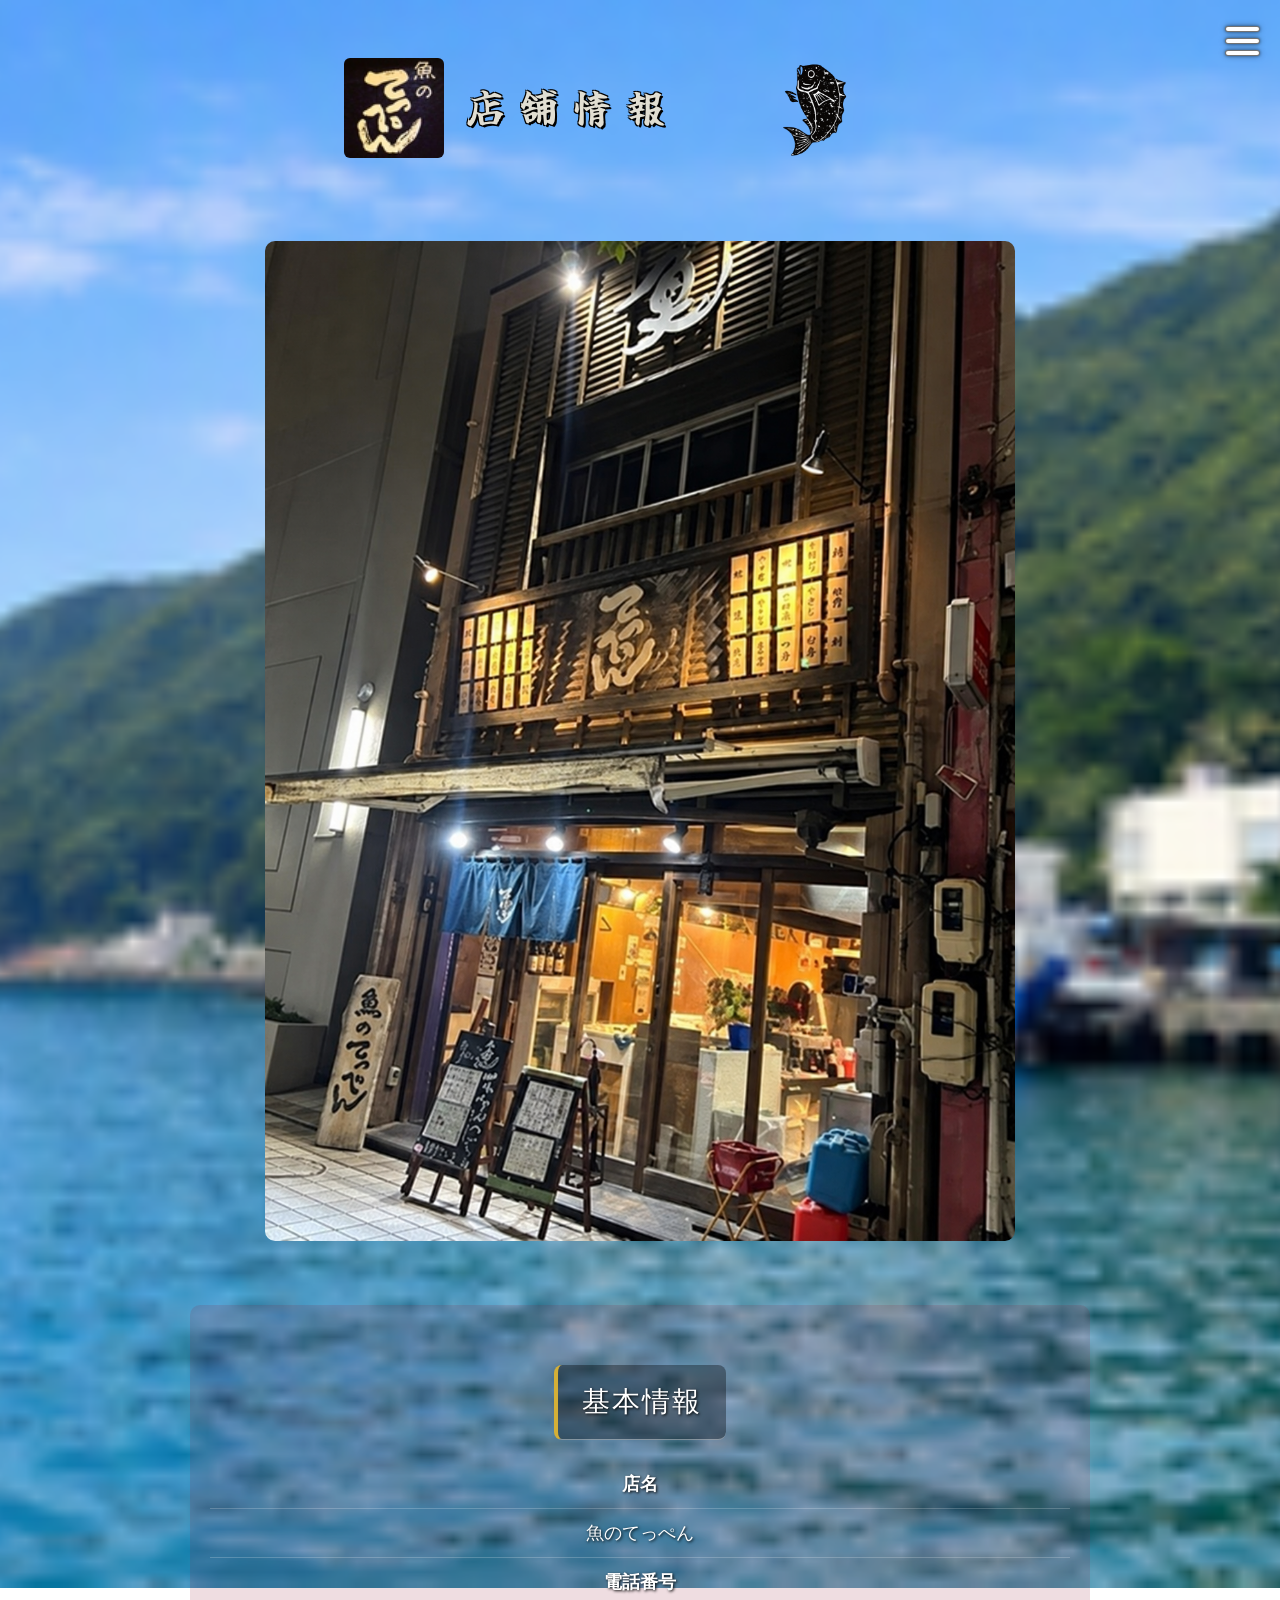
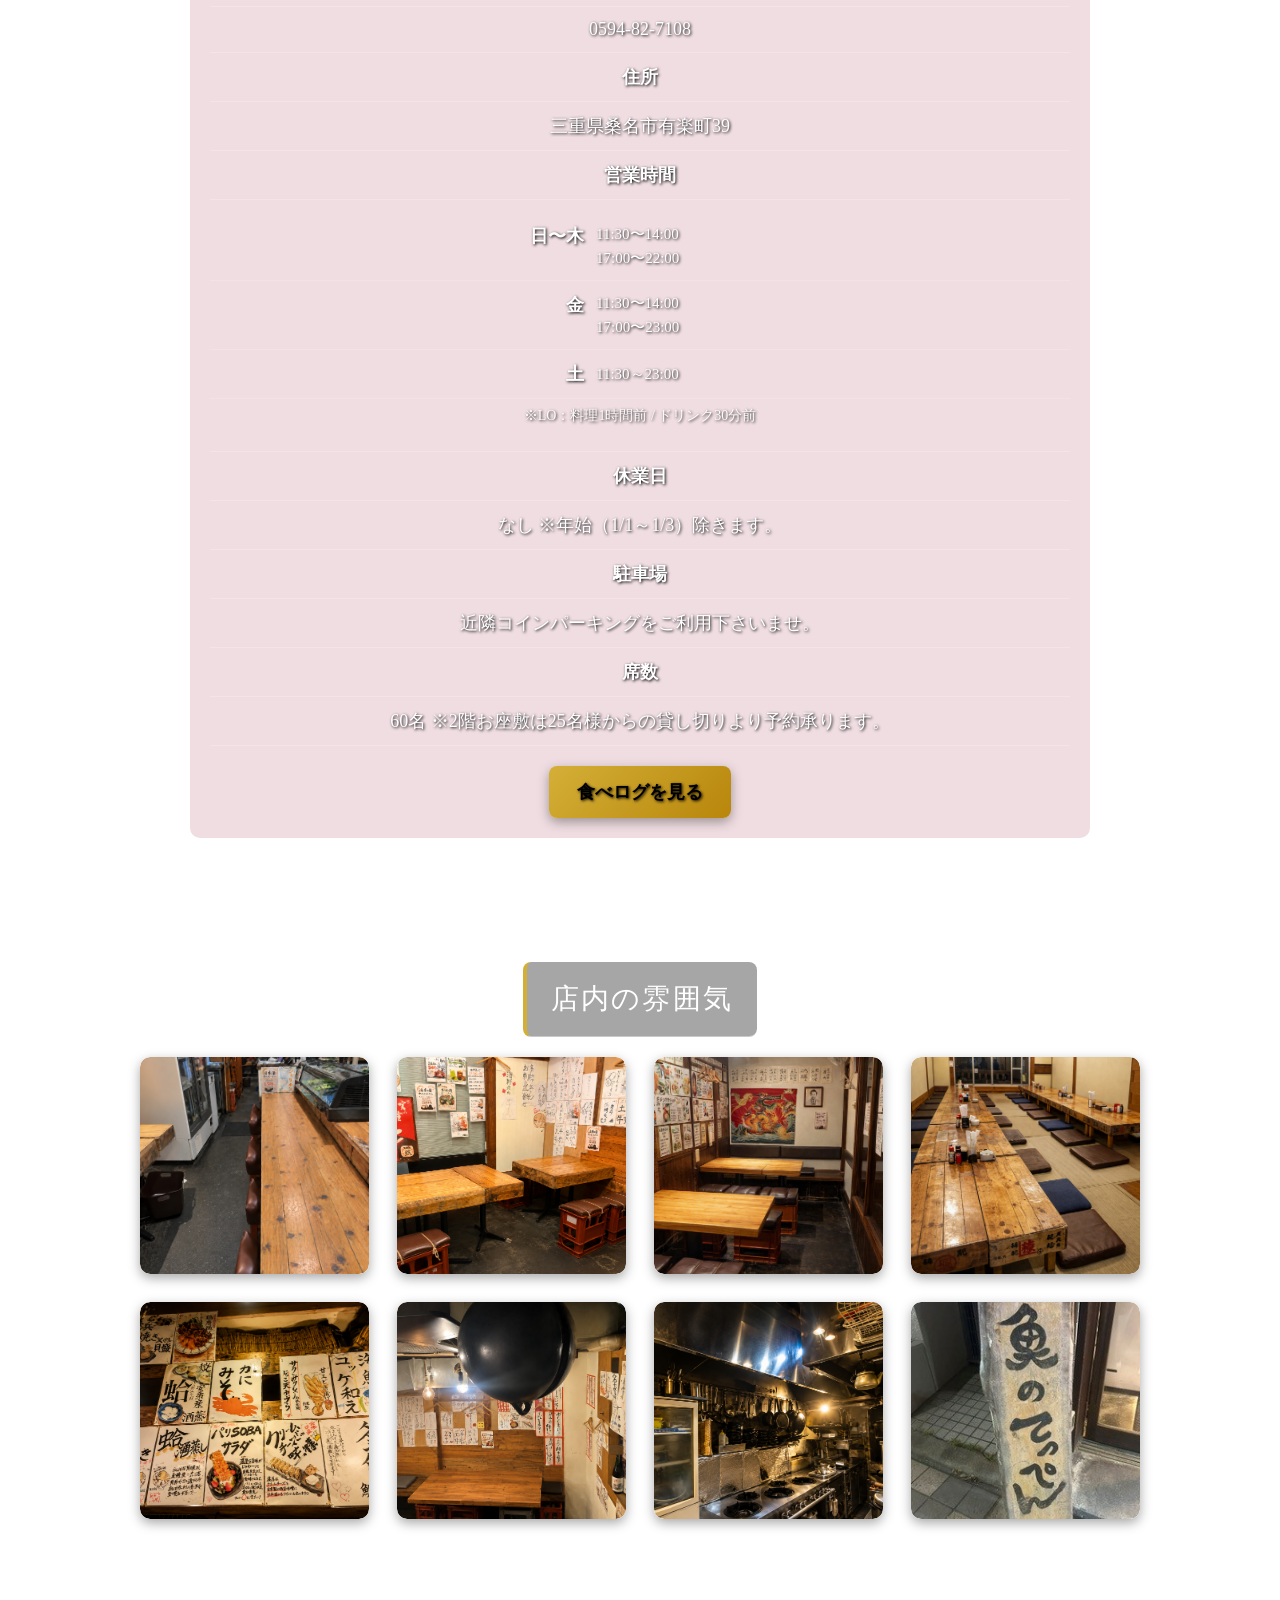
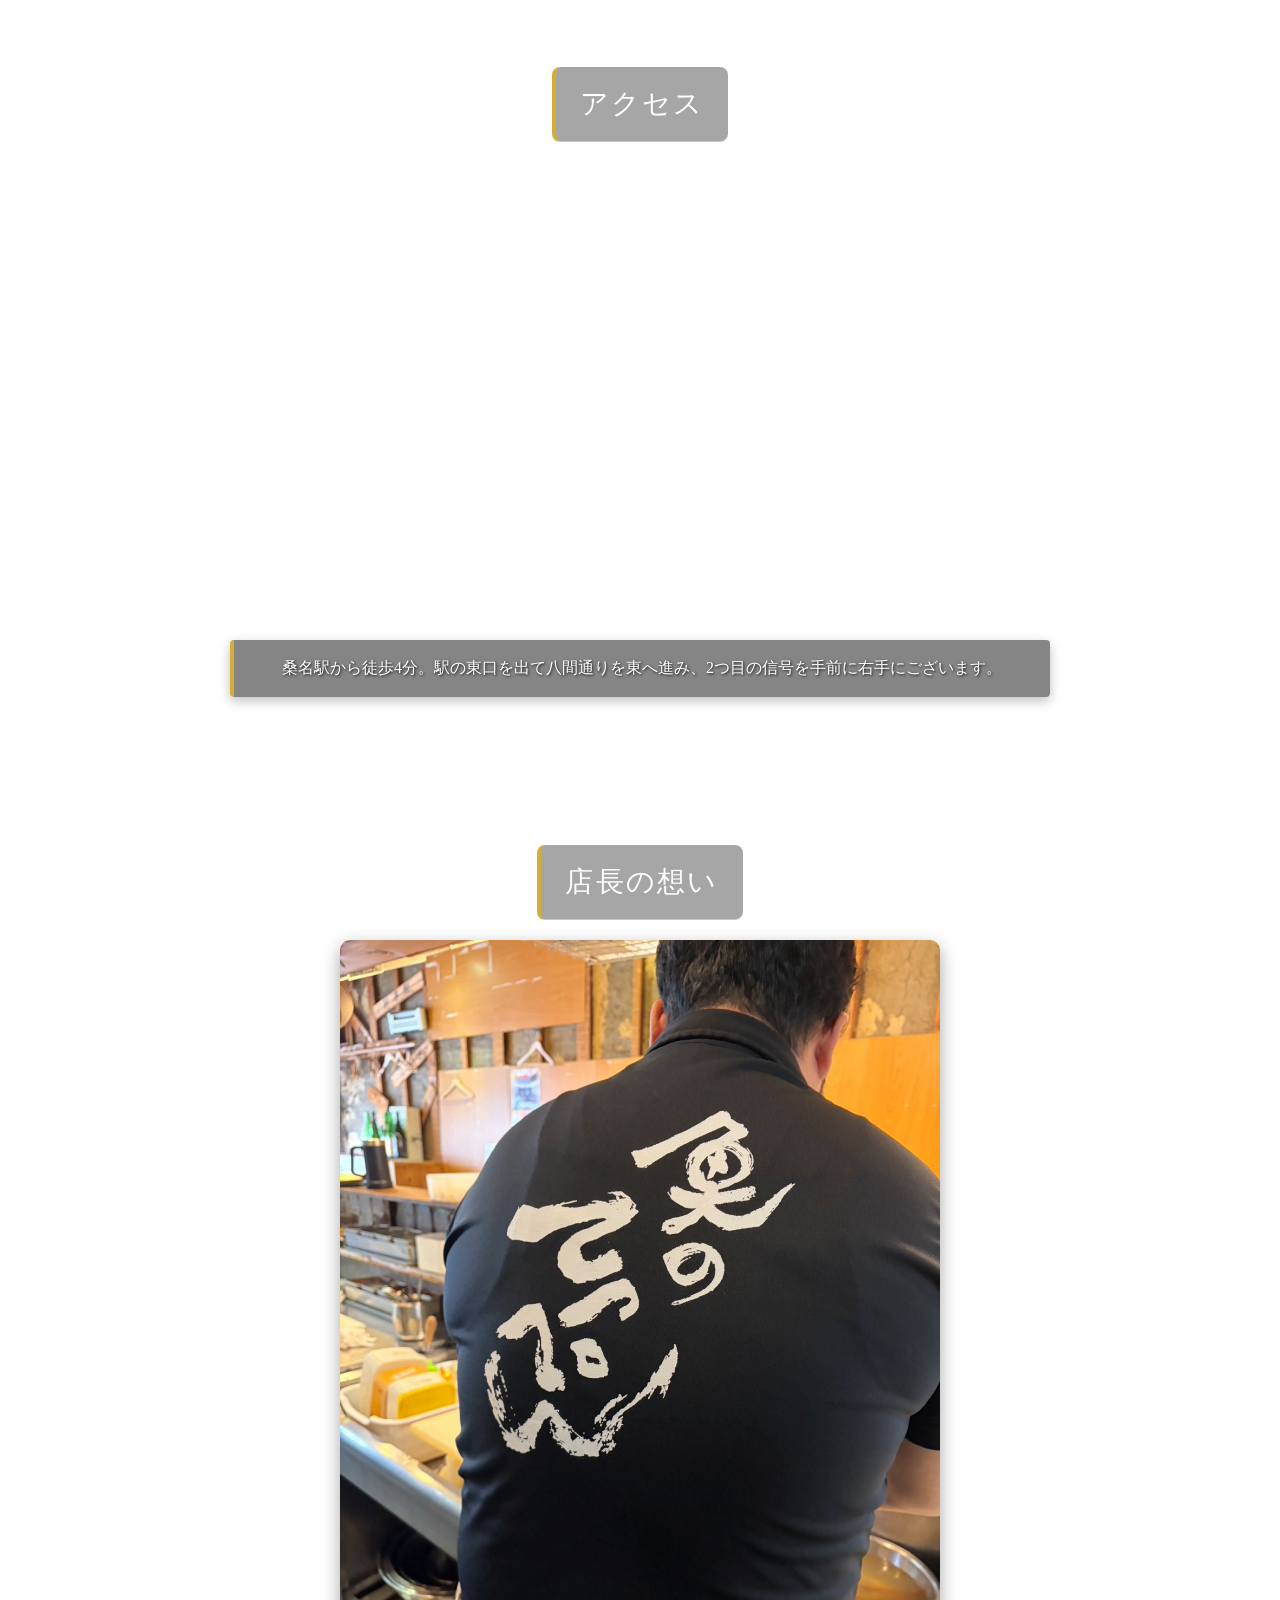
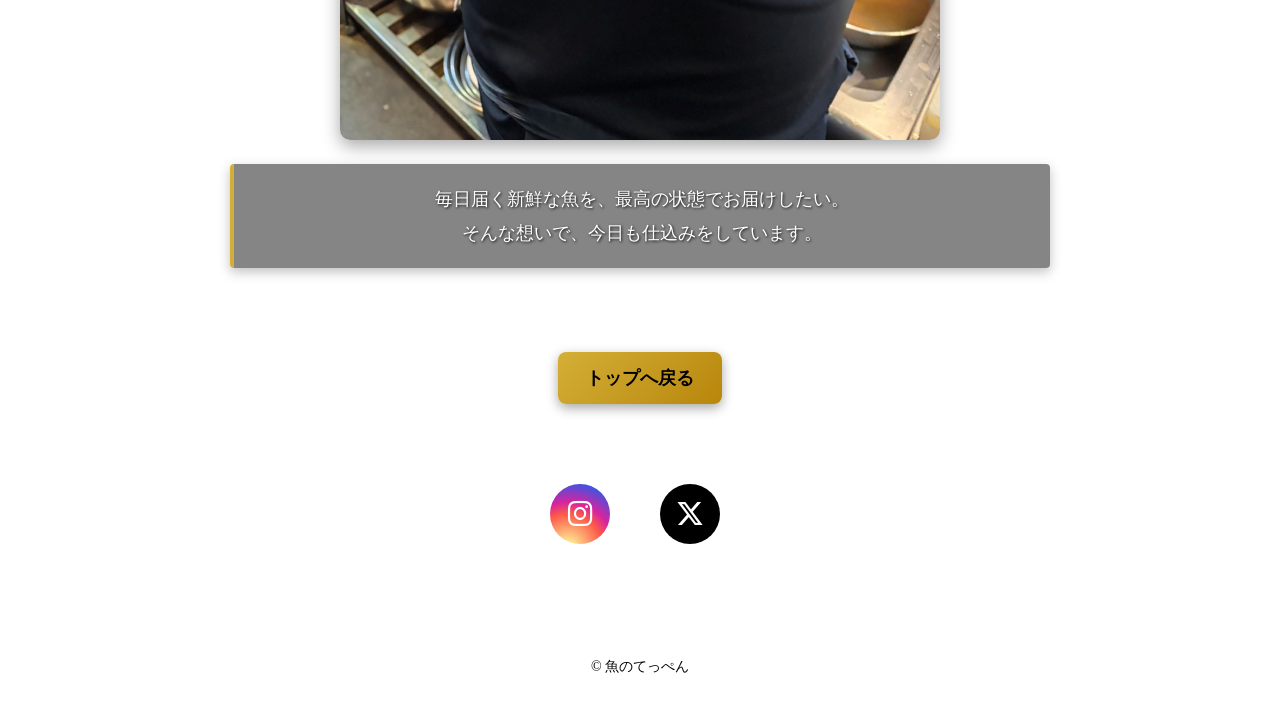
<file: shop.html>
<!DOCTYPE html>
<html lang="ja">
<head>

    <!-- Google tag (gtag.js) -->
    <script async src="https://www.googletagmanager.com/gtag/js?id=G-25Q0QCR59C"></script>
    <script>
        window.dataLayer = window.dataLayer || [];

        function gtag() {
            dataLayer.push(arguments);
        }

        gtag('js', new Date());
        gtag('config', 'G-25Q0QCR59C');
    </script>


    <meta charset="UTF-8">
    <meta name="viewport" content="width=device-width, initial-scale=1.0">
    <title>店舗情報 | 魚のてっぺん</title>
    <link rel="stylesheet" href="common.css?v=20">
    <link rel="stylesheet" href="shop.css">
    <!-- Font Awesome（Instagram・Twitter用） -->
    <link rel="stylesheet" href="https://cdnjs.cloudflare.com/ajax/libs/font-awesome/6.5.0/css/all.min.css">
</head>

<body>

    <!-- ロゴ（ホームに戻るリンク付き） -->
    <div class="logo">
    <a href="index.html" class="logo-img-wrap">
        <img src="てっぺん金ロゴ.jpg" alt="ロゴ">
    </a>

    <span class="logo-text">店 舗 情 報</span>

    <div class="fish-wrap">
        <img src="鯛魚拓編集済.png" class="fish-icon" alt="魚アイコン">
    </div>
</div>

    <header class="site-header">
    <div class="hamburger" id="hamburger">
        <span></span>
        <span></span>
        <span></span>
    </div>

    <div id="overlay"></div>

    <nav class="nav" id="nav"> 
        <ul>
            <li><a href="index.html">ホーム</a></li>
            <li><a href="menu.html">メニュー</a></li>
            <li><a href="shop.html">店舗情報</a></li>
        </ul>
    </nav>
</header>

    <main class="store-page">

        <!-- 店舗外観（任意） -->
        <section class="store-visual">
            <img src="てっぺん入口外観生成.png" alt="魚のてっぺん 外観写真">
        </section>

        <!-- 基本情報＋営業時間・定休日 -->
        <section class="store-info-block">
            <h2 class="section-title">基本情報</h2>
            <dl class="store-info-list">
                    <dt>店名</dt>
                    <dd>魚のてっぺん</dd>
                    <dt>電話番号</dt>
                    <dd><a href="tel:0594-82-7108" class="tel-link">0594-82-7108</a></dd>
                    <dt>住所</dt>
                    <dd>三重県桑名市有楽町39</dd>
                        <dt>営業時間</dt>
                    <dd class="business-hours">
            <div class="hours-row">
                <span>日〜木</span>
                <span>11:30〜14:00<br>17:00〜22:00</span>
            </div>

            <div class="hours-row">
                <span>金</span>
                <span>11:30〜14:00<br>17:00〜23:00</span>
            </div>

            <div class="hours-row single">
                <span>土</span>
                <span>11:30～23:00</span>
            </div>

        <p class="lo-note">※LO：料理1時間前 / ドリンク30分前</p>
            </dd>
                    <dt>休業日</dt>
                    <dd>なし  ※年始（1/1～1/3）除きます。</dd>
                    <dt>駐車場</dt>
                    <dd>近隣コインパーキングをご利用下さいませ。</dd>
                    <dt>席数</dt>
                    <dd>60名  ※2階お座敷は25名様からの貸し切りより予約承ります。</dd>
            </dl>

            <div class="tabelog-area">
                <a href="https://tabelog.com/" class="btn-gold">食べログを見る</a>
            </div>
        </section>

        <!-- 店内写真ギャラリー -->
        <section class="store-gallery">
  <h2 class="section-title">店内の雰囲気</h2>

  <div class="gallery-grid">
    <div class="gallery-item">
      <img src="てっぺんカウンター席.png" alt="カウンター席">
      <p class="caption">カウンター席</p>
    </div>

    <div class="gallery-item">
      <img src="てっぺん中央テーブル席.png" alt="二人掛けテーブル席">
      <p class="caption">二人掛けテーブル席</p>
    </div>

    <div class="gallery-item">
      <img src="てっぺんテーブル席奥.png" alt="四人掛けテーブル席">
      <p class="caption">四人掛けテーブル席</p>
    </div>

    <div class="gallery-item">
      <img src="てっぺん2Fお座敷.png" alt="2Fお座敷席">
      <p class="caption">2Fお座敷席</p>
    </div>

    <div class="gallery-item">
      <img src="てっぺんテーブル席天井.png" alt="テーブル席天井">
      <p class="caption">テーブル頭上簡易メニュー</p>
    </div>

    <div class="gallery-item">
      <img src="てっぺん浮き球.png" alt="店内浮き球">
      <p class="caption">階段浮き球</p>
    </div>

    <div class="gallery-item">
      <img src="てっぺん調理場.png" alt="調理場">
      <p class="caption">調理場</p>
    </div>

    <div class="gallery-item signboard-item">
    <img src="てっぺん外置き看板.jpg" alt="立て看板">
    <p class="caption">立て看板</p>
</div>
    </div>
  </div>
</section>

        <!-- アクセス（地図＋補足） -->
        <section class="store-access">
            <h2 class="section-title">アクセス</h2>

            <div class="map-wrap">
                <iframe src="https://www.google.com/maps/embed?pb=!1m18!1m12!1m3!1d3265.5737207814223!2d136.68388467557406!3d35.06739527279161!2m3!1f0!2f0!3f0!3m2!1i1024!2i768!4f13.1!3m3!1m2!1s0x60039a927434c833%3A0xfdcf0a91044ea59d!2z6a2a44Gu44Gm44Gj44G644KT!5e0!3m2!1sja!2sjp!4v1786248681460!5m2!1sja!2sjp" width="600" height="450" style="border:0;" allowfullscreen="" loading="lazy" 
                referrerpolicy="strict-origin-when-cross-origin"
                style="border:0;"
                allowfullscreen=""
                loading="lazy"
                referrerpolicy="no-referrer-when-downgrade"></iframe>
            </div>



            

            <div class="access-text">
                <p>
                    桑名駅から徒歩4分。駅の東口を出て八間通りを東へ進み、2つ目の信号を手前に右手にございます。<br>
                </p>
            </div>
        </section>

        <section class="owner-section">
            <h2 class="section-title">店長の想い</h2>

            <div class="owner-wrap">
                <img src="店長後ろ姿.jpg" alt="店長の後ろ姿" class="owner-photo">

                <p class="owner-message">
                毎日届く新鮮な魚を、最高の状態でお届けしたい。<br>
                そんな想いで、今日も仕込みをしています。
                </p>
            </div>
        </section>

    <div class="back-home">
        <a href="index.html" class="btn-gold">トップへ戻る</a>
    </div>

    </main>

    <div class="sns-footer">
    <a href="https://www.instagram.com/teppensakana/" class="sns-btn instagram-btn" target="_blank" rel="noopener noreferrer">
        <i class="fab fa-instagram"></i>
    </a>

    <a href="https://x.com/teppensakana8" class="sns-btn x-icon" target="_blank" rel="noopener noreferrer">
        <i class="fa-brands fa-x-twitter"></i>
    </a>
    </div>

    <!-- 共通フッター（既存があればそれを使用） -->
    <footer class="site-footer">
        <p class="footer-copy">© 魚のてっぺん</p>
    </footer>
<script src="javascript.js"></script>  
</body>
</html>
</file>
<file: common.css>
@charset "utf-8";

/* ============================
   ① 変数（色・フォント・余白）
============================ */
:root {
  --color-bg: #ffffff;
  --color-main: #0a1a2f;   /* 深い紺 */
  --color-accent: #d4af37; /* 金 */
  --color-text: #333333;

  --font-main: "Noto Serif JP", serif;
  --font-sub: "Noto Sans JP", sans-serif;

  --space-s: 8px;
  --space-m: 16px;
  --space-l: 32px;
}

/* ============================
   ② フォント読み込み
============================ */
@font-face {
  font-family: '玉ねぎ楷書激無料版v7改';
  src: url('./fonts/玉ねぎ楷書激無料版v7改.woff2?v=3') format('woff2'),
       url('./fonts/玉ねぎ楷書激無料版v7改.woff?v=3') format('woff'),
       url('./fonts/玉ねぎ楷書激無料版v7改.ttf?v=3') format('truetype');
  font-display: block;
}

/* ============================
   ③ body（背景含む）※統合済み
============================ */
body {
  font-family: var(--font-main);
  color: var(--color-main);
  background-color: var(--color-bg);
  margin: 0;
  padding: 0;
  background-image: url("naraura_teppen_bg_sp.png");
  background-size: cover;
  background-repeat: no-repeat;
  background-position: center;
  height: 100vh;
  position: relative;
  background-attachment: fixed;
}

/*body の上に重ねる透明なレイヤー（もう1枚の背景）」を作るための仕組み*/
body::after {
  content: "";
  position: fixed;
  inset: 0;
  opacity: 0.6;
  background-image: none;
  background-repeat: no-repeat;
  background-size: cover;
  background-position: right;
  z-index: -1;
  background-color: rgba(255,255,255,0.4); /* ← これに変更！ */
  backdrop-filter: blur(2px);
}

/* ============================
   ④ レイアウト（container）
============================ */
.container {
  width: 90%;
  max-width: 1200px;
  margin: 0 auto;
}

/* ============================
   ⑤ 見出し（和モダン × 海鮮 × 上品）
============================ */
/* ▼ 全見出し共通：背景が濃くても読める影付きデザイン */
.section-title,
.page-title {
  font-family: "Noto Sans JP", sans-serif;
  font-weight: 300;
  font-size: 28px;
  color: #ffffff;
  text-align: center;
  background: rgba(0, 0, 0, 0.35);
  padding: 18px 24px;
  border-radius: 8px;
  border-bottom: 1px solid rgba(255, 255, 255, 0.4);
  margin: 40px auto 30px;
  width: fit-content;
  display: inline-block;   /* ← これが決定打 */
  margin-left: auto;
  margin-right: auto;
}

h1, h2, h3 {
  letter-spacing: 0.08em;
  margin: 32px 0 16px;
}

/* h1：ページの顔（上品な金ライン） */
h1 {
  font-family: var(--font-main);
  font-size: 2.2rem;
  color: #2A2A2A;
  text-align: center;
  border-bottom: 1px solid var(--color-accent);
  padding-bottom: 8px;
  margin: 40px 0 24px;
  letter-spacing: 0.08em;
}

/* h2：セクション見出し（左に金ライン） */
h2 {
  font-family: var(--font-sub);
  font-size: 1.6rem;
  color: #333;
  border-left: 4px solid var(--color-accent);
  padding-left: 12px;
  margin: 32px 0 16px;
  letter-spacing: 0.08em;
}

/* h3：小見出し（薄い下線） */
h3 {
  font-family: var(--font-sub);
  font-size: 1.2rem;
  color: #444;
  padding-bottom: 4px;
  margin: 24px 0 12px;
  letter-spacing: 0.08em;
}

/* ============================
   ⑥ ボタン（共通）
============================ */
.btn {
  display: inline-block;
  padding: 12px 24px;
  background: var(--color-main);
  color: #fff;
  text-decoration: none;
  border-radius: 4px;
  transition: 0.3s;
}

.btn:hover {
  background: var(--color-accent);
}

.menu-btn,
.cta-button {
    display: inline-flex;
    align-items: center;
    justify-content: center;
    padding: 14px 28px;
    border-radius: 8px;
    font-size: 1.2rem;
    font-weight: bold;
    color: #000;
    background: linear-gradient(135deg, #d4af37 0%, #b8860b 100%);
    text-decoration: none;
    box-shadow: 0 4px 10px rgba(0,0,0,0.3);
    transition: 0.2s ease;
}

.menu-btn:hover,
.cta-button:hover {
    background: linear-gradient(135deg, #e6c45d 0%, #c9971a 100%);
    transform: translateY(-2px);
}

/* ============================
   統一ボタン（全ページ共通）
============================ */
.btn-gold {
  display: inline-flex;
  align-items: center;
  justify-content: center;

  padding: 14px 28px;
  border-radius: 8px;

  font-size: 1.1rem;
  font-weight: bold;
  color: #000;

  background: linear-gradient(135deg, #d4af37 0%, #b8860b 100%);
  text-decoration: none;

  box-shadow: 0 4px 12px rgba(0,0,0,0.35);
  transition: 0.25s ease;
}

.btn-gold:hover {
  background: linear-gradient(135deg, #e6c45d 0%, #c9971a 100%);
  transform: translateY(-2px);
}

/* ============================
   ⑦ pickup / drink（共通カード）
============================ */
.pickup-item,
.drink-item {
    background: rgba(0, 0, 0, 0.35);
    border-radius: 14px;
    padding: 18px;
    backdrop-filter: blur(4px);
    box-shadow: 0 4px 12px rgba(0,0,0,0.35);
    text-align: center;
}

.pickup-item h3,
.pickup-item p,
.drink-item p {
    color: #fff;
}

/* ============================
   ⑧ ロゴ（共通パーツ）
============================ */
.logo {
    display: flex;
    align-items: center;
    justify-content: center;
    gap: 24px;
    padding: 25px 0;
    overflow: hidden;
    border-radius: 6px;
    text-decoration: none; /* ロゴリンクの下線を消す */
}

.logo a,
.logo a:visited {
  text-decoration: none;
  color: inherit;
}

.logo img {
    width: 100px;
    height: auto;
}

.logo-img-wrap {
    overflow: hidden;
    border-radius: 6px;
    display: inline-block;
}

.logo-img-wrap img {
    width: 140px;
    height: auto;
    display: block;
}

.logo-text {
    font-family: "玉ねぎ楷書激無料版v7改", serif;
    font-size: 2.2rem;
    color: #e1ded2;
    white-space: nowrap;
    text-shadow:
        2px 2px 0 #000,
        -1px 1px 0 #000,
        1px -1px 0 #000,
        -1px -1px 0 #000;
}

/*PCでは「南伊勢からあなたへ」と「美味しいお魚を」改行を消す*/
.sp-br {
    display: none;
}

.fish-icon {
    height: auto;
    width: 250px !important;
    object-fit: contain;
}

.fish-wrap {
    display: flex;
    align-items: center;
    flex-shrink: 0;
}

/* ============================
   ⑨ SNS フッター
============================ */
.sns-footer {
  width: 100%;
  display: flex;
  justify-content: center;
  gap: 40px;
  padding: 40px 0;
}

.instagram-btn {
  display: inline-flex;
  align-items: center;
  justify-content: center;
  width: 60px;
  height: 60px;
  border-radius: 50%;
  background: radial-gradient(circle at 30% 107%,
      #fdf497 0%, #fdf497 5%,
      #fd5949 45%, #d6249f 60%,
      #285AEB 90%);
  color: white;
  font-size: 28px;
  text-decoration: none;
  transition: transform 0.2s ease, box-shadow 0.2s ease;
}

.instagram-btn:hover {
  transform: scale(1.1);
  box-shadow: 0 4px 15px rgba(0,0,0,0.3);
}

.x-icon {
    font-size: 28px;
    color: #fff;
    background-color: #000;
    width: 60px;
    height: 60px;
    border-radius: 50%;
    display: flex;
    align-items: center;
    justify-content: center;
    text-decoration: none;
    margin: 0 10px;
}

.fa-twitter {
  font-size: 48px;
  color: #1DA1F2;
  transition: color 0.3s;
}

.fa-twitter:hover {
  color: #0d8ddb;
}

/* ============================
   ⑩ フッター（1つに統一）
============================ */
.site-footer {
  text-align: center;
  font-size: 14px;
  color: black;
  background: white;
  padding: 20px 0;
  margin-top: 40px;
}

/* ============================
   ⑪ ハンバーガーメニュー
============================ */

.hamburger {
  width: 35px;
  height: 28px;
  position: fixed;
  top: 20px;
  right: 20px;
  cursor: pointer;
  z-index: 1100;
}

.hamburger span {
  display: block;
  height: 4px;
  margin: 6px 0;
  background: white;
  border-radius: 2px;
  transition: 0.3s;
  background: #fff;
  border: 1px solid rgba(0,0,0,0.55); /* ← 線をさらに薄く */
  border-radius: 3px; /* ← 角の丸みを追加（絶妙） */
  box-shadow:
    0 0 3px rgba(0,0,0,0.45), /* ← ぼかしを広げる */
    0 0 6px rgba(0,0,0,0.35); /* ← 外側のぼかしを追加 */
}

#overlay {
  position: fixed;
  inset: 0;
  width: 100%;
  height: 100%;
  background: rgba(0,0,0,0.6);
  display: none;
  z-index: 99998;   /* ← nav より下にする */
}

#overlay.show {
  display: block;
}

.nav {
  position: fixed;
  top: 0;
  right: -250px;
  width: 220px;
  height: 100vh;              /* ← 画面の高さを必ず満たす */
  background: rgba(0,0,0,0.85);
  padding-top: 80px;
  transition: 0.3s;
  z-index: 999999;            /* ← 写真より前に出す */
  overflow-y: hidden;         /* ← 小窓化を防ぐ決定打 */
}

.nav ul {
  list-style: none;
  padding: 0;
  text-align: center;
}

.nav ul li {
  margin: 20px 0;
}

.nav ul li a {
  color: white;
  font-size: 20px;
  text-decoration: none;
}

.nav.show {
  right: 0;
}


/* ============================
   ⑫「トップへ戻る」ボタン
============================ */
.back-home {
  text-align: center;
  margin: 40px 0;
}

/* ============================
   ⑬ パーツ（画像・ボタンなど）
============================ */

/* 画像の基本設定（全デバイス共通） */
img {
  width: 100%;
  height: auto;
}

/* ボタンの基本設定（全デバイス共通） */
button, .btn {
  padding: 15px 20px;
  font-size: 16px;
}

/* ============================
   ⑭ セクション余白（全デバイス共通）
============================ */
section {
  padding: 60px 0;
}

/* ============================
   ⑮ スマホ最適化（768px以下）
============================ */
@media (max-width: 1024px) {

  body {
    background-image: url("naraura_teppen_bg_sp.png");
    background-attachment: scroll;
    background-size: contain;
    background-position: top center;
    background-repeat: no-repeat;
    min-height: 100vh;
  }

    /* 背景固定レイヤー */
  body::before {
    content: "";
    position: fixed;
    top: 0;
    left: 0;
    width: 100%;
    height: 100%;
    background-image: url("naraura_teppen_bg_sp.png");
    background-size: cover;        /* contain にすると途切れやすいので cover */
    background-position: center;
    background-repeat: no-repeat;
    z-index: -1;                   /* 背景として固定 */
    transform: translateZ(0);      /* スマホで固定を効かせる裏技 */
  }

  /* 本体は背景を持たない */
  body {
    background: transparent !important;
  }

  /* スライドショーの高さ確保 */
  .slideshow-container {
    height: 50vh;
  }
}

  body::after {
    opacity: 0;
    background-color: transparent;
    backdrop-filter: none;
  }

  /* スマホでもスライドショーの高さを確保 */
  .slideshow-container {
    height: 50vh;
}

  img {
    width: 100%;
    height: auto;
    object-fit: contain;
  }

  section {
    padding: 24px 0;
  }

  .logo img {
    width: 100px;
  }

  .logo-text {
    font-size: 2.2rem;
  }

  .fish-icon {
    width: 250px !important;
  }

  .store-photo,
  .shop-photo {
    width: 100%;
    height: auto;
    object-fit: contain;
  }

/* ============================
   ⑯ スマホ版ロゴ（全ページ共通）
============================ */
@media (max-width: 1024px) {

  .logo {
    flex-direction: column;
    align-items: center;
    gap: 10px;
    padding: 12px 0;
  }

  .logo-img-wrap img {
    width: 150px;
    height: auto;
  }

  .logo-text {
    font-size: 2.0rem;
    text-align: center;
    white-space: normal;
    line-height: 1.5;
    padding: 0 20px;
  }

  .sp-br {
    display: inline;
  }

  .fish-icon {
    width: 240px;
    height: auto;
    object-fit: contain;
  }
}

/* ▼ スクロールで隠れるヘッダー ▼ */
.site-header {
  position: fixed;
  top: 0;
  left: 0;
  width: 100%;
  z-index: 1200;
  transition: transform 0.3s ease;
}

/* 隠れた状態 */
.site-header.header-hidden {
  transform: translateY(-100%);
}

/* スマホだけ隠す（PCは固定のまま） */
@media (max-width: 768px) {
  .site-header {
    position: fixed;
  }

@media (max-width: 1024px) {
  html, body {
    height: auto;
    min-height: 100%;
    }
  }
}
</file>
<file: shop.css>
/* ============================
   ① 外観写真
============================ */
.store-visual img {
    width: 100%;
    max-width: 750px;
    display: block;
    margin: 0 auto;
    border-radius: 10px;
}

/* ============================
   ② 基本情報ブロック
============================ */
.store-info-block {
    max-width: 900px;
    /* ★ 赤い膜の左右に24pxずつ余白 */
    width: calc(100% - 48px);
    margin: 40px auto;
    padding: 20px;
    /* 赤っぽい膜 */
    background: rgba(149, 27, 55, 0.15);
    border-radius: 10px;
    color: white;
    text-shadow: 1px 1px 3px black;
    /* 中央揃え */
    text-align: center;
    /* 幅計算を安定させる */
    box-sizing: border-box;
}

.section-title {
  margin-bottom: 20px;
  color: white;
  text-align: center;
  display: block;
  margin-left: auto;
  margin-right: auto;
}

/* ============================
基本情報をページ中央に統一
============================ */

.store-info-list {
    width: 100%;
    margin: 0 auto;
    padding: 0;
    text-align: center;
}

.store-info-list dt,
.store-info-list dd {
    width: 100%;
    margin: 0;
    padding: 12px 0;
    box-sizing: border-box;
    text-align: center;
    border-bottom: 1px solid rgba(255,255,255,0.2);
}

/* 項目名 */
.store-info-list dt {
    font-weight: bold;
    font-size: 18px;
}

/* 内容 */
.store-info-list dd {
    font-size: 18px;
}

.tel-link {
  color: white;
  text-decoration: none;
}

/* ============================
   営業時間
============================ */

.business-hours {
    width: 100%;
    text-align: center;
}

/* 営業時間の各行 */
.hours-row {
    display: flex;
    justify-content: center;
    align-items: flex-start;

    width: 100%;
    margin: 0 auto;
    padding: 10px 0;

    box-sizing: border-box;

    border-bottom: 1px solid rgba(255,255,255,0.12);

    line-height: 1.6;
}

/* 曜日 */
.hours-row span:first-child {
    width: 60px;

    margin-right: 12px;

    text-align: right;
    font-weight: bold;
}

/* 時間 */
.hours-row span:last-child {
    width: 160px;

    text-align: left;
    font-size: 15px;
}

/* 土曜日 */
.hours-row.single {
    justify-content: center;
    align-items: center;
}

.hours-row.single span:first-child {
    width: 60px;
    margin-right: 12px;
    text-align: right;
}

.hours-row.single span:last-child {
    width: 160px;
    text-align: left;
}

/* LO注意書き */
.lo-note {
    margin-top: 8px;
    font-size: 14px;
    opacity: 0.9;
    text-align: center;
}
/* ============================
   ③ 食べログリンク
============================ */
.tabelog-area {
  text-align: center;
  margin-top: 20px;
}

/* ============================
   ④-1 店内ギャラリー（高級和モダン）
============================ */
.store-gallery {
  max-width: 1000px;
  margin: 60px auto;
}

.gallery-grid {
  display: grid;
  grid-template-columns: repeat(auto-fit, minmax(220px, 1fr));
  gap: 28px;
}

/* ============================
   ④-2 店内ギャラリー（4:3 統一）
============================ */
.gallery-item {
  position: relative;
  overflow: hidden;
  border-radius: 10px;
  box-shadow: 0 4px 12px rgba(0,0,0,0.35);
}

/* 4:3 の比率を作る */
.gallery-item::before {
  content: "";
  display: block;
  padding-top: 75%; /* 4:3 = 0.75 */
}

/* 実際の画像 */
.gallery-item img {
  position: absolute;
  top: 0;
  left: 0;
  width: 100%;
  height: 100%;
  object-fit: cover;
  border-radius: 10px;
}


/*写真の下にあるキャプション（説明文）の“上下の余白”を揃えるための設定*/
.caption {
  margin-top: 8px;
  text-align: center;
  font-size: 1rem;
  color: white;
  text-shadow: 1px 1px 3px black;
}

/* ============================
⑤ アクセス
============================ */
.store-access {
    max-width: 900px;
    margin: 40px auto;
}

.map-wrap iframe {
    width: 100%;
    border-radius: 10px;
}


/* アクセス案内 */
.access-text {
    margin: 24px auto 0;
    max-width: 820px;
    padding: 14px 22px;
    background: rgba(0, 0, 0, 0.48);
    border-left: 4px solid #d4af37;
    border-radius: 4px;
    color: white;
    font-size: 16px;
    line-height: 1.8;
    text-shadow: 1px 1px 3px rgba(0,0,0,0.9);
    box-shadow:
        0 4px 12px rgba(0,0,0,0.25);
    box-sizing: border-box;
    backdrop-filter: blur(3px);
}


/* アクセス文を中央揃え */
.access-text p {
    text-align: center;
    margin: 0;
}

/* ============================
   店長の想い・文章ブロック
============================ */
.owner-section {
    max-width: 900px;
    margin: 60px auto;
    text-align: center;
}

.owner-photo {
    display: block;
    width: 100%;
    max-width: 600px;
    height: auto;
    margin: 0 auto 24px;
    border-radius: 10px;
    box-shadow: 0 6px 18px rgba(0,0,0,0.35);
}

/* ============================
⑥ 店長の想い・文章ブロック
============================ */
.owner-message {
    max-width: 820px;
    margin: 24px auto 0;
    padding: 18px 24px;

    background: rgba(0, 0, 0, 0.48);

    border-left: 4px solid #d4af37;
    border-radius: 4px;

    color: white;
    font-size: 18px;
    line-height: 1.9;

    text-align: center;
    text-shadow: 1px 1px 3px rgba(0,0,0,0.9);

    box-shadow: 0 4px 12px rgba(0,0,0,0.25);

    box-sizing: border-box;
    backdrop-filter: blur(3px);
}


/* ============================
⑦ スマホ対応
============================ */
@media screen and (max-width: 1024px) {

    /* 外観写真 */
    .store-visual img {
        max-width: 100%;
        border-radius: 8px;
    }

    /* セクションタイトル */
    .section-title {
        font-size: 22px;
        margin-bottom: 10px;
    }

    /* ギャラリー */
    .gallery-grid {
        gap: 20px;
        padding: 0 4%;
    }

    .gallery-item {
        width: 100%;
    }

    /* アクセス */
    .access-text {
        font-size: 14px;
        line-height: 1.6;
    }

    /* 店長の想い */
    .owner-photo {
        width: 92%;
        max-width: 600px;
        margin: 0 auto 24px;
    }

    .owner-message {
        margin: 18px 15px 0;
        padding: 14px 16px;

        font-size: 16px;
        line-height: 1.9;

        background: rgba(0, 0, 0, 0.55);

        border-left: 3px solid #d4af37;
    }
}

/* ============================
   ⑧ 読みやすさ最終調整（追加）
============================ */
.store-info-block .section-title {
  color: white;
  text-shadow: 1px 1px 3px black;
}
</file>
